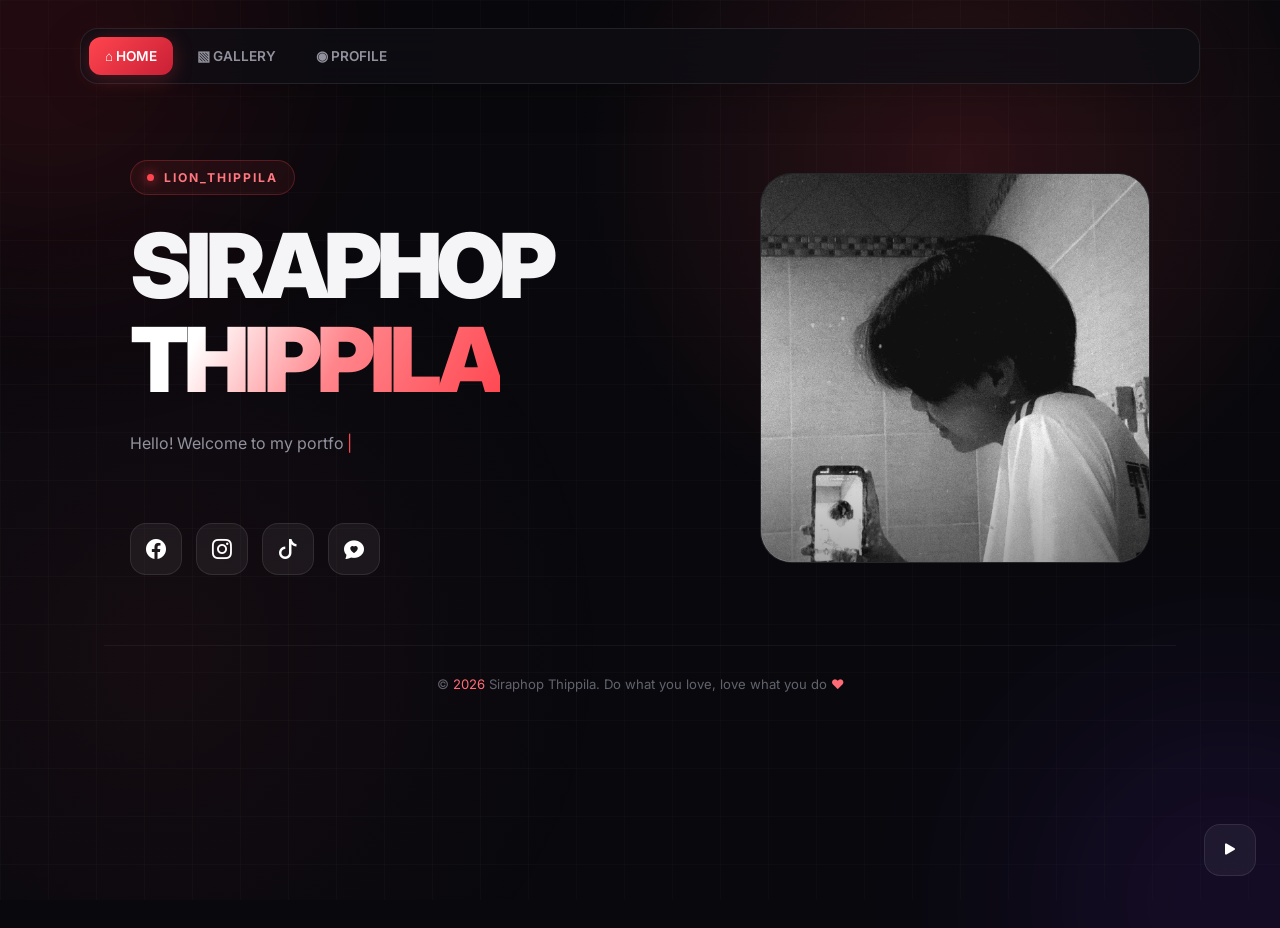
<file: index.html>
<!DOCTYPE html>
<html lang="en">
<head>
  <meta charset="UTF-8" />
  <meta name="viewport" content="width=device-width, initial-scale=1" />

  <title>LION_THIPPILA | Portfolio</title>

  <meta name="description" content="Portfolio of Siraphop Thippila (LION_THIPPILA)">
  <meta name="theme-color" content="#0a0a0f">
  <meta property="og:title" content="LION_THIPPILA | Portfolio" />
  <meta property="og:description" content="Siraphop Thippila's personal website" />
  <meta property="og:image" content="https://img2.pic.in.th/pic/S__29982724.jpg" />
  <meta property="og:url" content="https://lionthippila.github.io/" />
  <meta name="twitter:card" content="summary_large_image" />

  <link rel="preconnect" href="https://fonts.googleapis.com">
  <link rel="preconnect" href="https://fonts.gstatic.com" crossorigin>
  <link href="https://fonts.googleapis.com/css2?family=Inter:wght@400;500;600;700;800;900&display=swap" rel="stylesheet">

  <link href="https://cdn.jsdelivr.net/npm/bootstrap-icons@1.10.5/font/bootstrap-icons.css" rel="stylesheet">
  <link rel="shortcut icon" href="favicon.png" type="image/x-icon">
  <link rel="apple-touch-icon" href="icon.png">

  <style>
    :root {
      --bg: #09090d;
      --surface: rgba(255,255,255,.055);
      --surface-hover: rgba(255,255,255,.09);
      --text: #f5f5f7;
      --muted: #92929e;
      --accent: #ff454f;
      --accent2: #ff737b;
      --border: rgba(255,255,255,.09);
      --radius: 24px;
    }

    * {
      margin: 0;
      padding: 0;
      box-sizing: border-box;
    }

    html {
      scroll-behavior: smooth;
    }

    body {
      font-family: 'Inter', sans-serif;
      background: var(--bg);
      color: var(--text);
      min-height: 100vh;
      overflow-x: hidden;
      position: relative;
    }

    body::before {
      content: "";
      position: fixed;
      inset: 0;
      pointer-events: none;
      z-index: -1;
      background:
        radial-gradient(circle at 75% 18%, rgba(255,69,79,.15), transparent 24rem),
        radial-gradient(circle at 12% 72%, rgba(125,40,60,.10), transparent 28rem),
        linear-gradient(rgba(255,255,255,.018) 1px, transparent 1px),
        linear-gradient(90deg, rgba(255,255,255,.018) 1px, transparent 1px);
      background-size: auto, auto, 48px 48px, 48px 48px;
    }

    /* Background decoration */
    .ambient {
      position: fixed;
      width: 400px;
      height: 400px;
      border-radius: 50%;
      filter: blur(120px);
      opacity: .13;
      pointer-events: none;
      z-index: -1;
      animation: ambientFloat 12s ease-in-out infinite alternate;
    }

    .ambient-one {
      background: #ff2638;
      top: -160px;
      left: -150px;
    }

    .ambient-two {
      background: #772cff;
      bottom: -200px;
      right: -150px;
      animation-delay: -5s;
    }

    @keyframes ambientFloat {
      from { transform: translate(0,0); }
      to { transform: translate(80px,50px); }
    }

    /* Navigation */
    .navbar {
      width: min(92%, 1120px);
      margin: 28px auto 0;
      position: sticky;
      top: 18px;
      z-index: 100;
      padding: 8px;
      border: 1px solid var(--border);
      border-radius: 18px;
      background: rgba(15,15,20,.72);
      backdrop-filter: blur(18px);
      -webkit-backdrop-filter: blur(18px);
      box-shadow: 0 10px 40px rgba(0,0,0,.2);
      animation: navEnter .8s ease both;
    }

    @keyframes navEnter {
      from { opacity: 0; transform: translateY(-20px); }
      to { opacity: 1; transform: translateY(0); }
    }

    .nav-links {
      display: flex;
      justify-content: flex-start;
      align-items: center;
      gap: 8px;
      flex-wrap: wrap;
    }

    .nav-links a {
      text-decoration: none;
      color: var(--muted);
      font-size: .85rem;
      font-weight: 600;
      padding: 11px 16px;
      border-radius: 12px;
      transition: .3s ease;
    }

    .nav-links a:hover {
      color: #fff;
      background: var(--surface-hover);
      transform: translateY(-2px);
    }

    .nav-links a.active {
      color: white;
      background: linear-gradient(135deg, #ff454f, #c91f35);
      box-shadow: 0 4px 20px rgba(255,69,79,.25);
    }

    /* Main hero */
    .main {
      width: min(100% - 32px, 1120px);
      margin: 0 auto;
      min-height: calc(100vh - 118px);
      padding: 76px 24px 40px;
    }

    .hero {
      display: grid;
      grid-template-columns: minmax(0, 1fr) 390px;
      grid-template-areas:
        "copy cards"
        "social cards";
      align-items: center;
      column-gap: 64px;
      row-gap: 28px;
      max-width: 1020px;
      margin: 0 auto;
    }

    .hero-copy {
      grid-area: copy;
      text-align: left;
    }

    .badge {
      display: inline-flex;
      align-items: center;
      gap: 10px;
      padding: 9px 16px;
      border-radius: 50px;
      border: 1px solid rgba(255,69,79,.25);
      background: rgba(255,69,79,.07);
      color: #ff777f;
      font-size: .76rem;
      letter-spacing: 2px;
      font-weight: 700;
      margin-bottom: 24px;
      animation: fadeUp .8s .15s both;
    }

    .badge::before {
      content: "";
      width: 7px;
      height: 7px;
      background: var(--accent);
      border-radius: 50%;
      box-shadow: 0 0 12px var(--accent);
      animation: pulse 2s infinite;
    }

    @keyframes pulse {
      50% { opacity: .4; transform: scale(.8); }
    }

    h1 {
      font-size: clamp(2.6rem, 7vw, 5.6rem);
      font-weight: 900;
      letter-spacing: -5px;
      line-height: 1.05;
      margin-bottom: 22px;
      animation: fadeUp .9s .3s both;
    }

    h1 .highlight {
      background: linear-gradient(120deg, #fff 20%, #ff858b 55%, #ff454f 100%);
      -webkit-background-clip: text;
      background-clip: text;
      color: transparent;
    }

    .description {
      color: var(--muted);
      font-size: 1rem;
      line-height: 1.8;
      min-height: 32px;
      max-width: 700px;
      margin: 0;
      animation: fadeUp .9s .45s both;
    }

    #cursor {
      display: inline-block;
      color: var(--accent);
      margin-left: 3px;
      animation: blink .8s step-end infinite;
    }

    @keyframes blink {
      50% { opacity: 0; }
    }

    @keyframes fadeUp {
      from { opacity: 0; transform: translateY(25px); }
      to { opacity: 1; transform: translateY(0); }
    }

    /* Profile cards */
    .cards {
      grid-area: cards;
      display: grid;
      place-items: center;
      gap: 20px;
      width: 390px;
    }

    .card {
      position: relative;
      width: 390px;
      aspect-ratio: 1/1;
      overflow: hidden;
      border-radius: 32px;
      background: #121218;
      border: 1px solid rgba(255,255,255,.08);
      isolation: isolate;
      transform: translateY(35px);
      opacity: 0;
      animation: cardEnter .9s .6s ease forwards;
      transition: transform .5s cubic-bezier(.2,.8,.2,1), box-shadow .5s, border-color .5s;
    }

    @keyframes cardEnter {
      to { opacity: 1; transform: translateY(0); }
    }

    .card::after {
      content: "";
      position: absolute;
      inset: 0;
      border-radius: inherit;
      background: linear-gradient(180deg, transparent 65%, rgba(0,0,0,.35));
      z-index: 3;
      pointer-events: none;
    }

    .card:hover {
      transform: translateY(-10px) scale(1.025);
      border-color: rgba(255,69,79,.45);
      box-shadow:
        0 20px 60px rgba(255,40,60,.12),
        0 0 25px rgba(255,69,79,.07);
    }

    .card img {
      position: absolute;
      inset: 0;
      width: 100%;
      height: 100%;
      object-fit: cover;
      transition: opacity .6s ease, transform .9s cubic-bezier(.2,.8,.2,1);
    }

    .card .default-img {
      opacity: 1;
    }

    .card .hover-img {
      opacity: 0;
    }

    .card:hover .default-img {
      opacity: 0;
      transform: scale(1.08);
    }

    .card:hover .hover-img {
      opacity: 1;
      transform: scale(1.08);
    }

    /* Social buttons */
    .social-icons {
      grid-area: social;
      display: flex;
      justify-content: flex-start;
      align-items: center;
      gap: 14px;
      flex-wrap: wrap;
      margin-top: 34px;
      animation: fadeUp 1s 1s both;
    }

    .btn {
      width: 52px;
      height: 52px;
      display: flex;
      align-items: center;
      justify-content: center;
      font-size: 1.25rem;
      color: #fff;
      text-decoration: none;
      border-radius: 16px;
      background: var(--surface);
      border: 1px solid var(--border);
      backdrop-filter: blur(10px);
      transition: transform .35s, background .35s, border-color .35s, box-shadow .35s;
    }

    .btn:hover {
      transform: translateY(-6px) rotate(-4deg);
      background: rgba(255,69,79,.12);
      border-color: rgba(255,69,79,.5);
      box-shadow: 0 8px 25px rgba(255,69,79,.12);
      color: #ff737b;
    }

    .music-toggle {
      position: fixed;
      right: 24px;
      bottom: 24px;
      z-index: 110;
      cursor: pointer;
    }

    /* Footer */
    footer {
      text-align: center;
      color: #62626e;
      padding: 30px 15px 40px;
      font-size: .82rem;
      margin-top: 70px;
      border-top: 1px solid rgba(255,255,255,.05);
      animation: fadeUp 1s 1.2s both;
    }

    footer span {
      color: #ff6b75;
    }

    /* Responsive */
    @media (max-width: 860px) {
      h1 {
        letter-spacing: -1.5px;
      }

      .hero {
        grid-template-columns: 1fr;
        grid-template-areas:
          "copy"
          "cards"
          "social";
        gap: 32px;
        text-align: center;
      }

      .hero-copy {
        text-align: center;
      }

      .description,
      .social-icons {
        margin-left: auto;
        margin-right: auto;
        justify-content: center;
      }

      .cards,
      .card {
        width: min(100%, 390px);
      }

      .cards {
        margin: 0 auto;
      }
    }

    @media (max-width: 700px) {
      .navbar {
        width: calc(100% - 24px);
        top: 10px;
        margin-top: 14px;
        padding: 8px;
        border-radius: 14px;
      }

      .nav-links {
        gap: 4px;
      }

      .nav-links a {
        padding: 10px 12px;
        font-size: .78rem;
      }

      .main {
        padding: 70px 16px 30px;
      }

      .music-toggle {
        right: 16px;
        bottom: 16px;
      }

      h1 {
        letter-spacing: -2px;
        font-size: clamp(2.3rem, 11vw, 4rem);
      }

      .card {
        width: min(100%, 360px);
      }

      .social-icons {
        margin-top: 8px;
      }

      footer {
        margin-top: 55px;
      }
    }

    @media (max-width: 380px) {
      .nav-links a {
        padding: 9px 10px;
        font-size: .72rem;
      }

      .badge {
        font-size: .68rem;
      }

      .description {
        font-size: .9rem;
      }
    }

    /* Accessibility */
    @media (prefers-reduced-motion: reduce) {
      *, *::before, *::after {
        animation-duration: .01ms !important;
        animation-iteration-count: 1 !important;
        transition-duration: .01ms !important;
        scroll-behavior: auto !important;
      }
    }
  </style>
</head>

<body>
  <audio id="bg-audio" preload="auto" loop src="Heather.mp3"></audio>
  <button class="btn music-toggle" id="music-toggle" type="button" aria-label="Play background music" aria-pressed="false" title="Play background music">
    <i class="bi bi-play-fill" aria-hidden="true"></i>
  </button>
  <div class="ambient ambient-one"></div>
  <div class="ambient ambient-two"></div>

  <header class="navbar">
    <nav class="nav-links">
      <a href="index.html" class="active">⌂ HOME</a>
      <a href="gallery.html">▧ GALLERY</a>
      <a href="index.html">◉ PROFILE</a>
    </nav>
  </header>

  <main class="main">
    <div class="hero">
      <section class="hero-copy">
        <div class="badge">LION_THIPPILA</div>

        <h1>
          SIRAPHOP<br>
          <span class="highlight">THIPPILA</span>
        </h1>

        <p class="description" id="typing-text" aria-label="Welcome to my portfolio"></p>
      </section>

      <section class="cards" aria-label="Profile photo">
        <div class="card">
          <img class="default-img" src="profile2.webp" alt="Siraphop profile" />
          <img class="hover-img" src="profile-hover.webp" alt="" />
        </div>
      </section>

      <section class="social-icons" aria-label="Social media">
        <a href="https://www.facebook.com/lion.thippila/" target="_blank" rel="noopener noreferrer" class="btn" aria-label="Facebook">
          <i class="bi bi-facebook"></i>
        </a>

        <a href="https://www.instagram.com/lion_thippila/" target="_blank" rel="noopener noreferrer" class="btn" aria-label="Instagram">
          <i class="bi bi-instagram"></i>
        </a>

        <a href="https://www.tiktok.com/@useruvo7s9htd9" target="_blank" rel="noopener noreferrer" class="btn" aria-label="TikTok">
          <i class="bi bi-tiktok"></i>
        </a>

        <a href="https://ngl.link/lionthippila" target="_blank" rel="noopener noreferrer" class="btn" aria-label="NGL">
          <i class="bi bi-chat-heart-fill"></i>
        </a>
      </section>
    </div>

    <footer>
      © <span id="year"></span> Siraphop Thippila.
      Do what you love, love what you do <span>♥</span>
    </footer>
  </main>

  <script src="music.js"></script>
  <script>
    // Typing animation
    const text = "Hello! Welcome to my portfolio. Thanks for visiting my site!";
    const typingSpeed = 55;
    const deletingSpeed = 30;
    const pauseTime = 1800;

    const el = document.getElementById("typing-text");
    let i = 0;
    let isDeleting = false;

    function typeLoop() {
      const currentText = isDeleting
        ? text.substring(0, i - 1)
        : text.substring(0, i + 1);

      el.textContent = currentText;

      const cursor = document.createElement("span");
      cursor.id = "cursor";
      cursor.textContent = "|";
      el.appendChild(cursor);

      if (!isDeleting && i < text.length) {
        i++;
        setTimeout(typeLoop, typingSpeed);
      } else if (!isDeleting && i === text.length) {
        isDeleting = true;
        setTimeout(typeLoop, pauseTime);
      } else if (isDeleting && i > 0) {
        i--;
        setTimeout(typeLoop, deletingSpeed);
      } else {
        isDeleting = false;
        setTimeout(typeLoop, pauseTime);
      }
    }

    typeLoop();

    // Footer year
    document.getElementById("year").textContent = new Date().getFullYear();

    // Navbar active effect
    document.querySelectorAll(".nav-links a").forEach(link => {
      link.addEventListener("click", function() {
        document.querySelectorAll(".nav-links a").forEach(a => {
          a.classList.remove("active");
        });
        this.classList.add("active");
      });
    });

    AOS.init();

    anime.timeline({ loop: false }).add({
      targets: '.ml13 .letter',
      translateY: [50, 0],
      translateZ: 0,
      opacity: [0, 1],
      easing: "easeOutExpo",
      duration: 1400,
      delay: (el, i) => 300 + 30 * i
    });

    document.querySelectorAll('.nav-links a').forEach(link => {
      link.addEventListener('click', function() {
        document.querySelectorAll('.nav-links a').forEach(a => a.classList.remove('active'));
        this.classList.add('active');
      });
    });
  </script>

</body>
</html>
</file>
